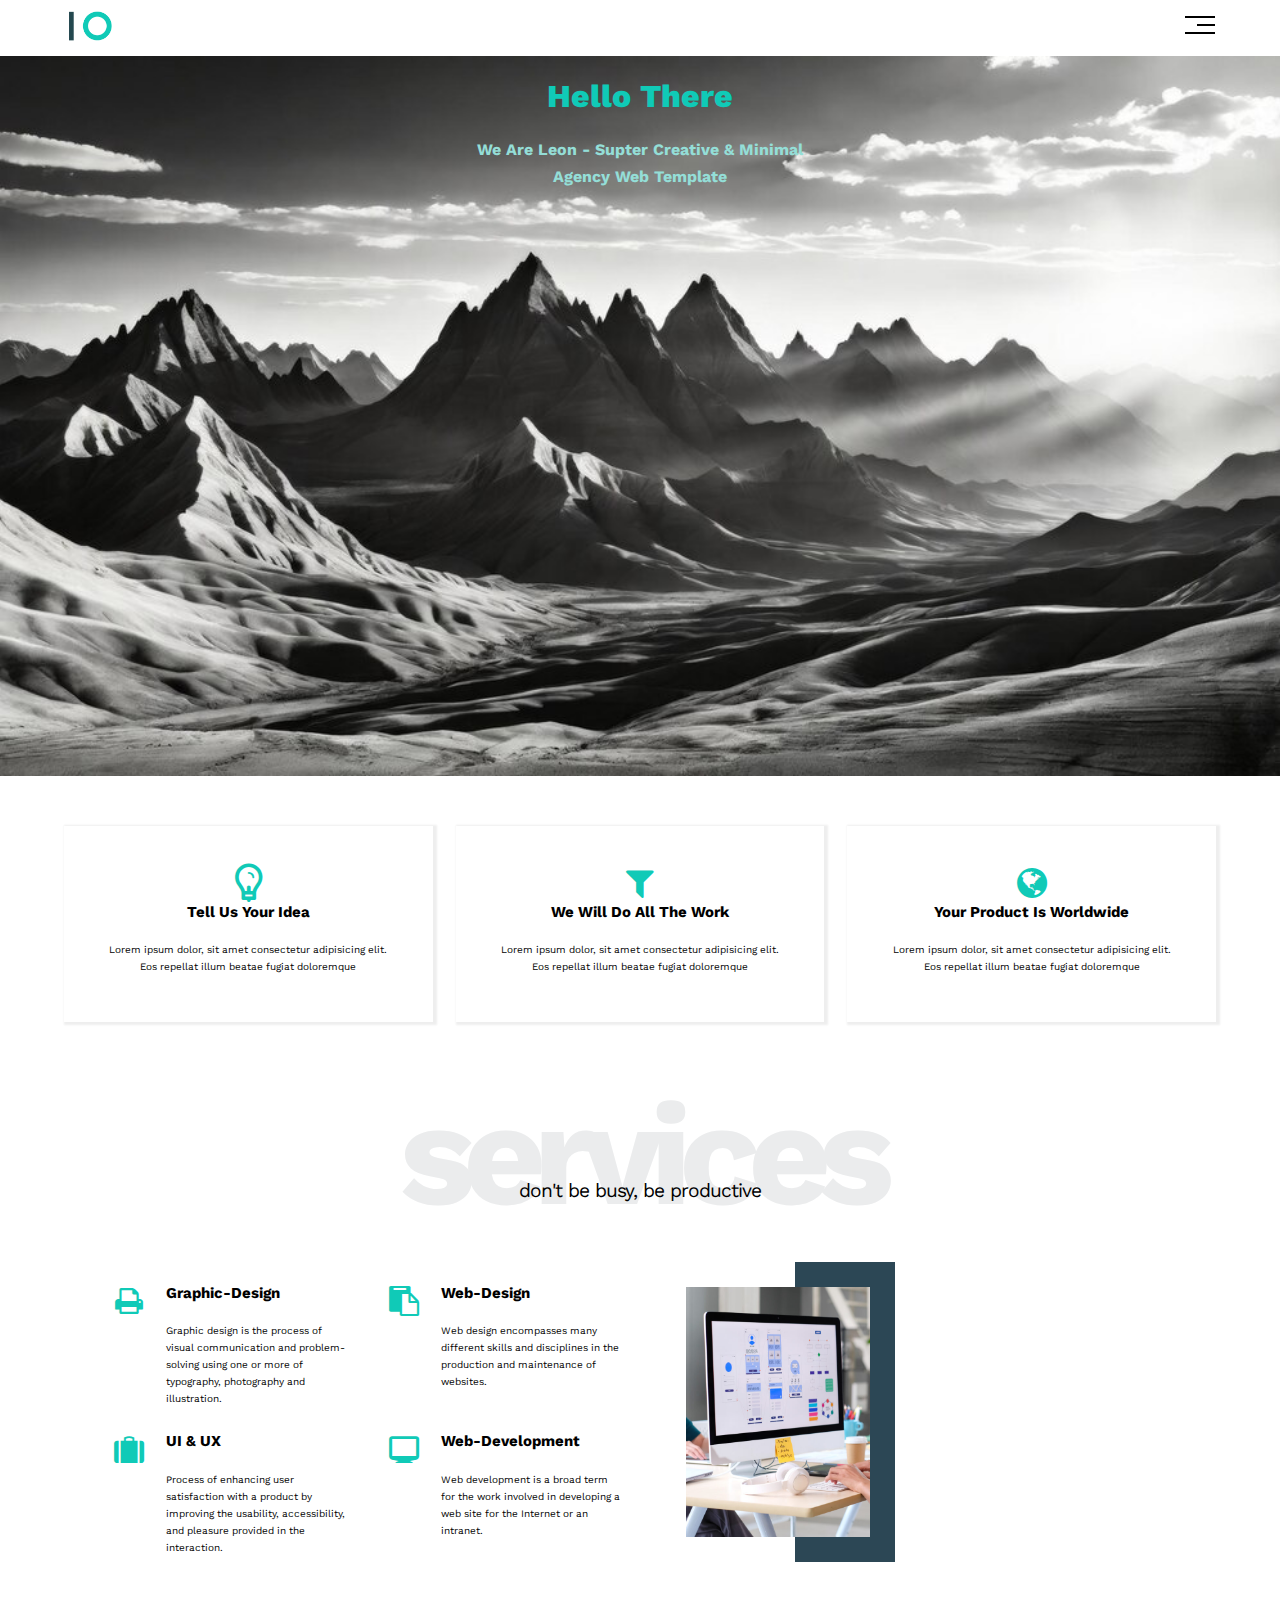
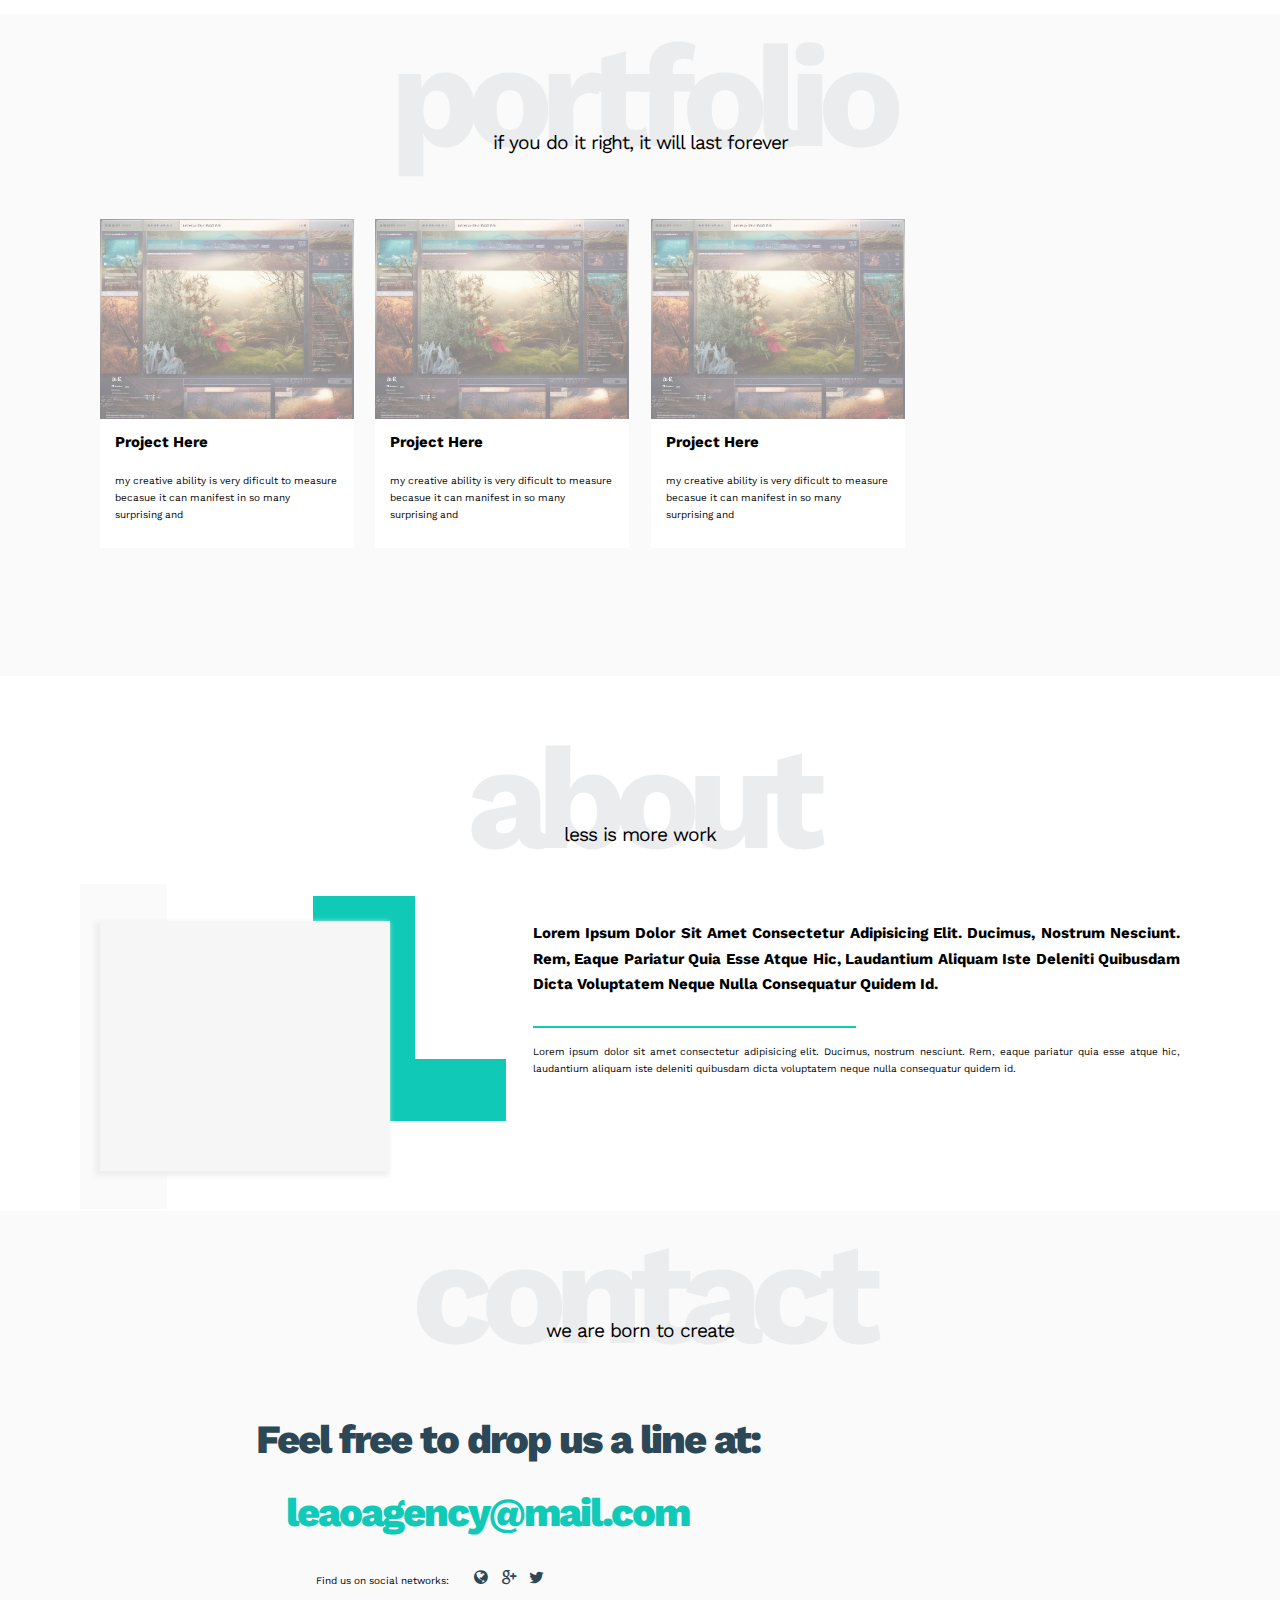
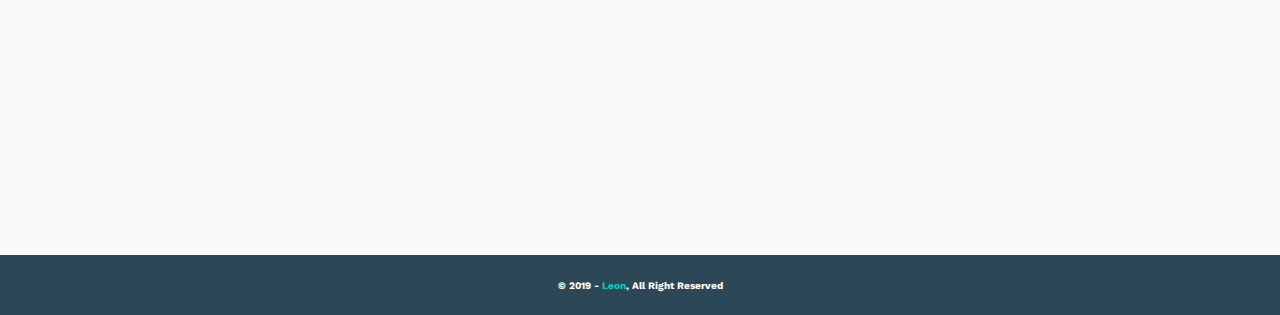
<file: index.html>
<!DOCTYPE html>
<html lang="en">
<head>
    <meta charset="UTF-8">
    <meta name="viewport" content="width=device-width, initial-scale=1.0">
    <title>Leon- Template one</title>
    <!-- Main Template CSS File -->
    <link rel="stylesheet" href="CSS/leon.css">
    <!-- Render All Elements Normally  -->
    <link rel="stylesheet" href="CSS/normalize.css">
    <!-- Font Awesome Library -->
    <link rel="stylesheet" href=".//CSS/all.min.css">
    <!-- Fontello Fonts -->
    <link rel="stylesheet" href=".//CSS/lamp-embedded.css">
    <!-- Google Fonts -->
    <link rel="preconnect" href="https://fonts.googleapis.com">
    <link rel="preconnect" href="https://fonts.gstatic.com" crossorigin>
    <link href="https://fonts.googleapis.com/css2?family=Work+Sans:ital,wght@0,100..900;1,100..900&display=swap" rel="stylesheet">
</head>
<body>
    <!-- Header - Start -->
    <header>
        <div class="container">
            <div class="logo">
                <a href=""><img src=".//Images/logo.png" alt="" width="100%"></a>
            </div>
            <label for="menu" class="nav-menu">
                <input type="checkbox" name="" id="menu">
                <nav class="dropdown-menu"> <!--Dropdown menu - position allocation-->
                    <div class="dropdown-box dropdown__box--main">
                        <h4 class="dropdown__main-title">menu</h4>
                        <ul class="dropdown__main-content">
                            <li><a href="#home">home</a></li>
                            <li><a href="#services">services</a></li>
                            <li><a href="#portfolio">portfolio</a></li>
                            <li><a href="#about">about</a></li>
                        </ul>
                    </div>
                    <div class="dropdown-box dropdown__box--contact">
                        <h4 class="dropdown__contact-title">get in touch</h4>
                        <ul class="dropdown__contact-content">
                            <li><a href="">contact me</a></li>
                        </ul>
                    </div> 
                    <div class="dropdown-box dropdown__box--social">
                        <h4 class="dropdown__social-title">get a social</h4>
                        <ul class="dropdown__social-content">
                            <li><a href="">behance</a></li>
                            <li><a href="">dribble</a></li>
                            <li><a href="">twitter</a></li>
                        </ul>
                    </div>
                </nav>
                <div class="lines">
                    <div></div>
                    <div class="short"></div>
                    <div></div>
                </div>
            </label>
        </div>
    </header>
        <!-- Header - End -->
        <!-- Landing Section - Start -->
        <section class="landing" id="home">
            <div class="landing__text">
                <h1 class="landing__greet">hello there</h1>
                <p class="landing__intro">we are leon - supter creative & minimal agency web Template</p>
            </div>
        </section>
        <!-- Landing Section - End -->
        <!-- Features Section - Start -->
        <section class="section features">
            <div class="feature feature__column-frist text-styling">
                <a href=""><i class="icon-lightbulb"></i></a>
                <h3>tell us your idea</h3>
                <p>Lorem ipsum dolor, sit amet consectetur adipisicing elit. Eos repellat illum beatae fugiat doloremque</p>
            </div>
            <div class="feature feature__column-second text-styling">
                <a href=""><i class="icon-filter"></i></a>
                <h3>we will do all the work</h3>
                <p>Lorem ipsum dolor, sit amet consectetur adipisicing elit. Eos repellat illum beatae fugiat doloremque</p>
            </div>
            <div class="feature feature__column-third text-styling">
                <a href=""><i class="icon-globe"></i></a>
                <h3>your product is worldwide</h3>
                <p>Lorem ipsum dolor, sit amet consectetur adipisicing elit. Eos repellat illum beatae fugiat doloremque</p>
            </div>
        </section>
        <!-- Features Section - End -->
        
        <!-- Services Section - Start -->
        <section class="section services" id="services">
            <div class="container">
                <div class="section__title section__services--title">
                    <h1 class="services__title section__heading">services</h1>
                    <p class="services__motto title--motto"><span class="motto--first-letter">do</span>n't be busy, be productive</p>
                </div>
                <div class="services__list text-styling list--items">
                    <div class="services__column services__column--left">
                        <article class="service service--graphic-design">
                            <div class="service__logo">
                                <i class="icon-print"></i>
                            </div>
                            <div class="service__content">
                                <h3 class="service__title">graphic-design</h3>
                                <p class="service__description">Graphic design is the process of visual communication and problem-solving using one or more of typography, photography and illustration.</p>
                            </div>
                        </article>
                        <article class="service service--ui-ux">
                            <div class="service__logo">
                                <i class="icon-suitcase"></i>
                            </div>
                            <div class="service__content">
                                <h3 class="service__title">ui & ux</h3>
                                <p class="service__description">Process of enhancing user satisfaction with a product by improving the usability, accessibility, and pleasure provided in the interaction.
                                </p>
                            </div>
                        </article>
                    </div>
                    <div class="services__column services__column--right">
                        <article class="service service--web-design">
                            <div class="service__logo">
                                <i class="icon-paste"></i>
                            </div>
                            <div class="service__content">
                                <h3 class="service__title">web-design</h3>
                                <p class="service__description">Web design encompasses many different skills and disciplines in the production and maintenance of websites.</p>
                            </div>
                        </article>
                        <article class="service service--web-develop">
                            <div class="service__logo">
                                <i class="icon-monitor"></i>
                            </div>
                            <div class="service__content">
                                <h3 class="service__title">web-development</h3>
                                <p class="service__description">Web development is a broad term for the work involved in developing a web site for the Internet or an intranet.</p>
                            </div>
                        </article>
                    </div>
                    <div class="service__photo">
                    </div>
                </div>
            </div>
        </section>
        <!-- Services Section - End --> 
        
        <!-- Portfolio Section - Start  -->
        <section class="portfolio section" id="portfolio">
            <div class="container">
                <div class="section__title section__portfolio-=title">
                    <h1 class="portfolio__title section__heading">portfolio</h1>
                    <p class="portfolio__motto title--motto"><span class="motto--first-letter">if</span> you do it right, it will last forever</p>
                </div>
                <div class="portfolio__projects text-styling list--items">
                    <article class="portfolio__project portfolio__project--first">
                        <div class="portfolio__project-photo project__photo--first"></div>
                        <div class="portfolio__project-content">
                            <h3 class="portfolio__project-title">project here</h3>
                            <p class="portfolio__project-description">my creative ability is very dificult to measure becasue it can manifest in so many surprising and</p>
                        </div>
                    </article>
                    <article class="portfolio__project portfolio__project--second">
                        <div class="portfolio__project-photo project__photo--second"></div>
                        <div class="portfolio__project-content">
                            <h3 class="portfolio__project-title">project here</h3>
                            <p class="portfolio__project-description">my creative ability is very dificult to measure becasue it can manifest in so many surprising and</p>
                        </div>
                    </article>
                    <article class="portfolio__project portfolio__project--third">
                        <div class="portfolio__project-photo project__photo--third"></div>
                        <div class="portfolio__project-content">
                            <h3 class="portfolio__project-title">
                                project here
                            </h3>
                            <p class="portfolio__project-description">
                                my creative ability is very dificult to measure becasue it can manifest in so many surprising and
                            </p>
                        </div>
                        
                    </article>
                    </div>
                </div>
            </div>
        </section>
        <!-- Portfolio Section - End  -->
        <!-- About Section - start -->
        <section class="section about" id="about">
            <div class="container">
                <div class="section__title section__about--title">
                    <h1 class="about__title section__heading">about</h1>
                    <p class="about__motto title--motto">less is more work</p>
                </div>
                <div class="about__columns list--items text-styling">
                    <div class="about__column--left about--photo">
                        <div class="about__photo--accessory"></div>
                    </div>
                    <article class="about__column--right about--description text-styling">
                        <h3 class="about__summery-text">
                            Lorem ipsum dolor sit amet consectetur adipisicing elit. Ducimus, nostrum nesciunt. Rem, eaque pariatur quia esse atque hic, laudantium aliquam iste deleniti quibusdam dicta voluptatem neque nulla consequatur quidem id.
                        </h3>
                        <p class="about__description-text">
                            Lorem ipsum dolor sit amet consectetur adipisicing elit. Ducimus, nostrum nesciunt. Rem, eaque pariatur quia esse atque hic, laudantium aliquam iste deleniti quibusdam dicta voluptatem neque nulla consequatur quidem id.
                        </p>
                    </article>
                </div>
            </div>
        </section>
        <!-- About Section - End -->
        <!-- Contact Section - Start -->
        <section class="section contact">
            <div class="contact-container">
                <div class="section__title section__contact--title">
                    <h1 class="contact__title section__heading">contact</h1>
                    <p class="contact__motto title--motto">we are born to create</p>
                </div>
                <div class="contact__content">
                    <h1 class="contact__mail-text">feel free to drop us a line at:</h1>
                    <h1 class="contact__mail-address"><a href="mailto:leaoagency@mail.com">leaoagency@mail.com</a></h1>
                    <div class="contact__social text-styling">
                        <p class="contact__text-logo">find us on social networks:</p>
                        <div class="contact__social-logos">
                            <a href=""><i class="social__logo-website icon-globe"></i></a>
                            <a href=""><i class="social__logo-gmail icon-gplus"></i></a>
                            <a href=""><i class="social__logo-twitter icon-twitter-1"></i></a>
                        </div>
                    </div>
                </div>
            </div>
        </section>
        <!-- Contact Section - End -->
        <!-- Footer - Start -->
        <footer class="leon-copyright">
            <div class="footer__container text-styling">
                <p class="footer__text">
                    &copy; 2019 - <span>leon</span>, all right reserved
                </p>
            </div>
        </footer>
        <!-- Footer - End -->
</body>
</html>
</file>
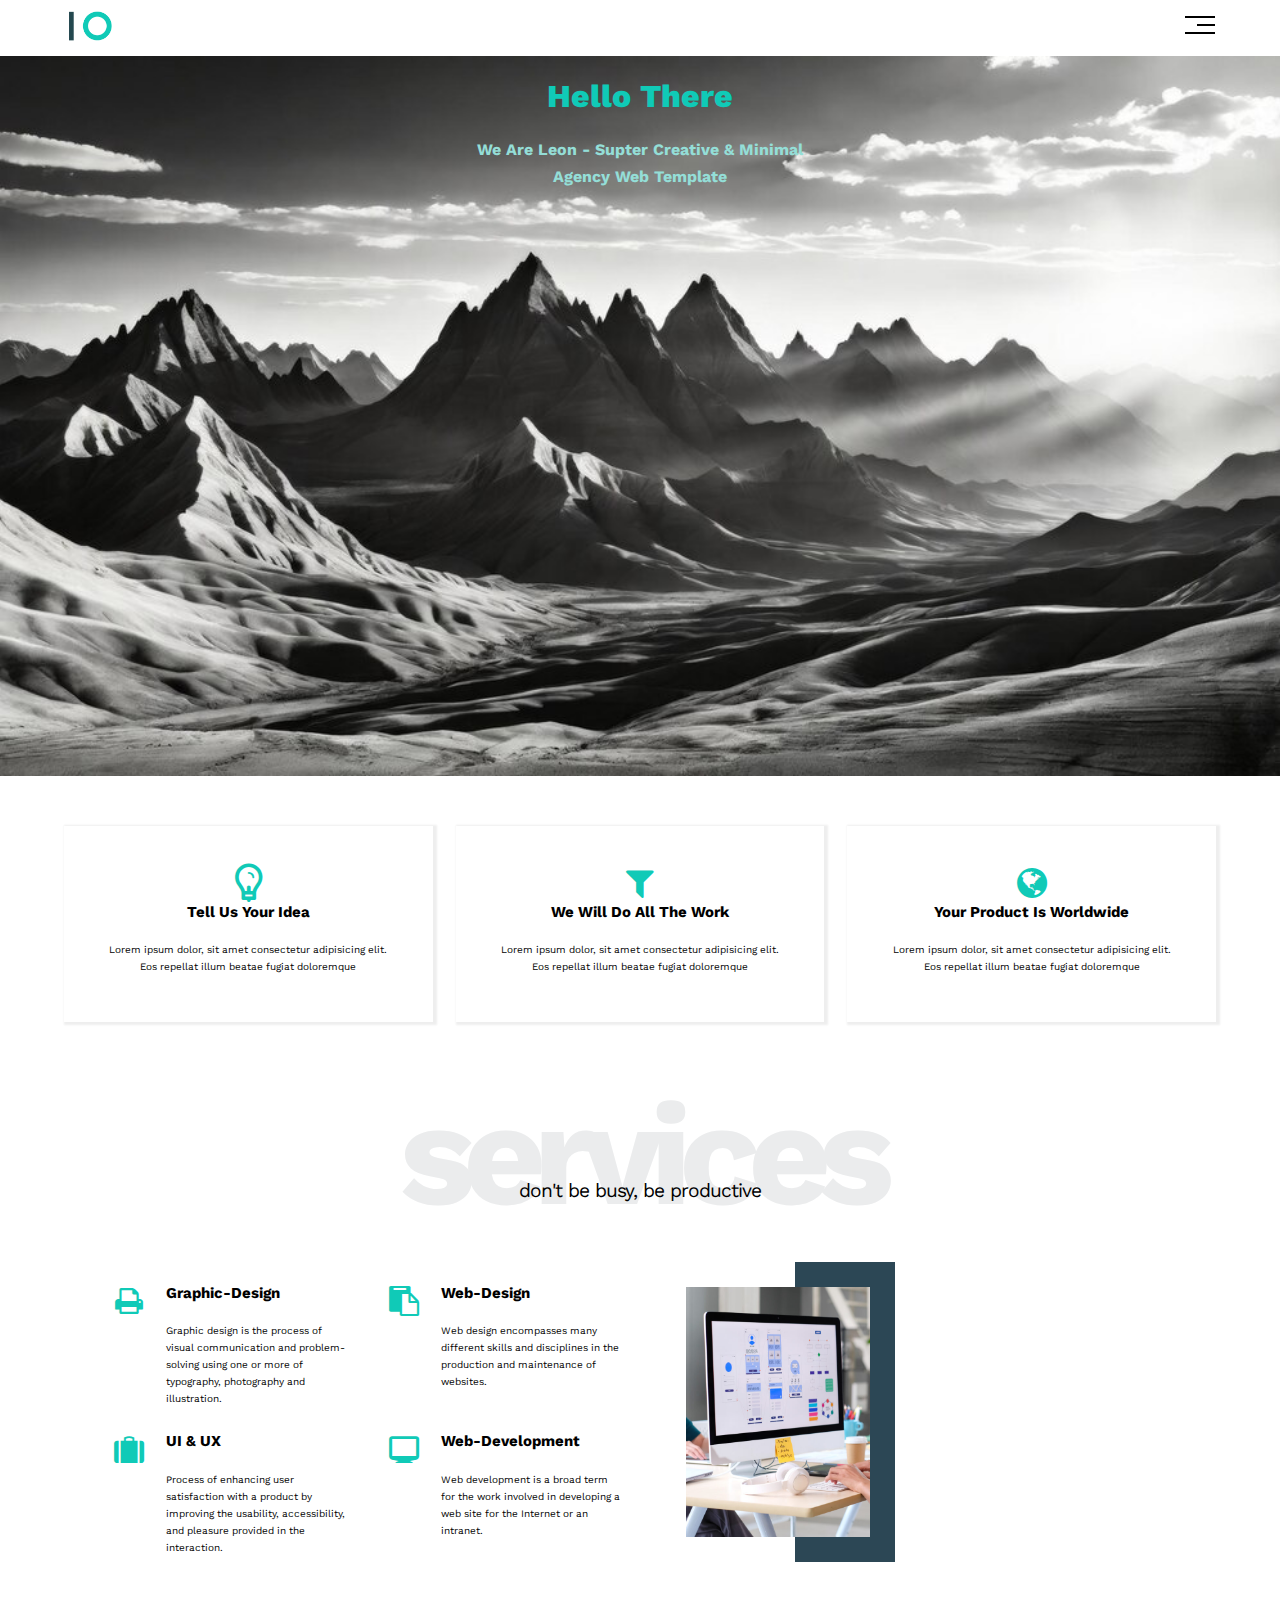
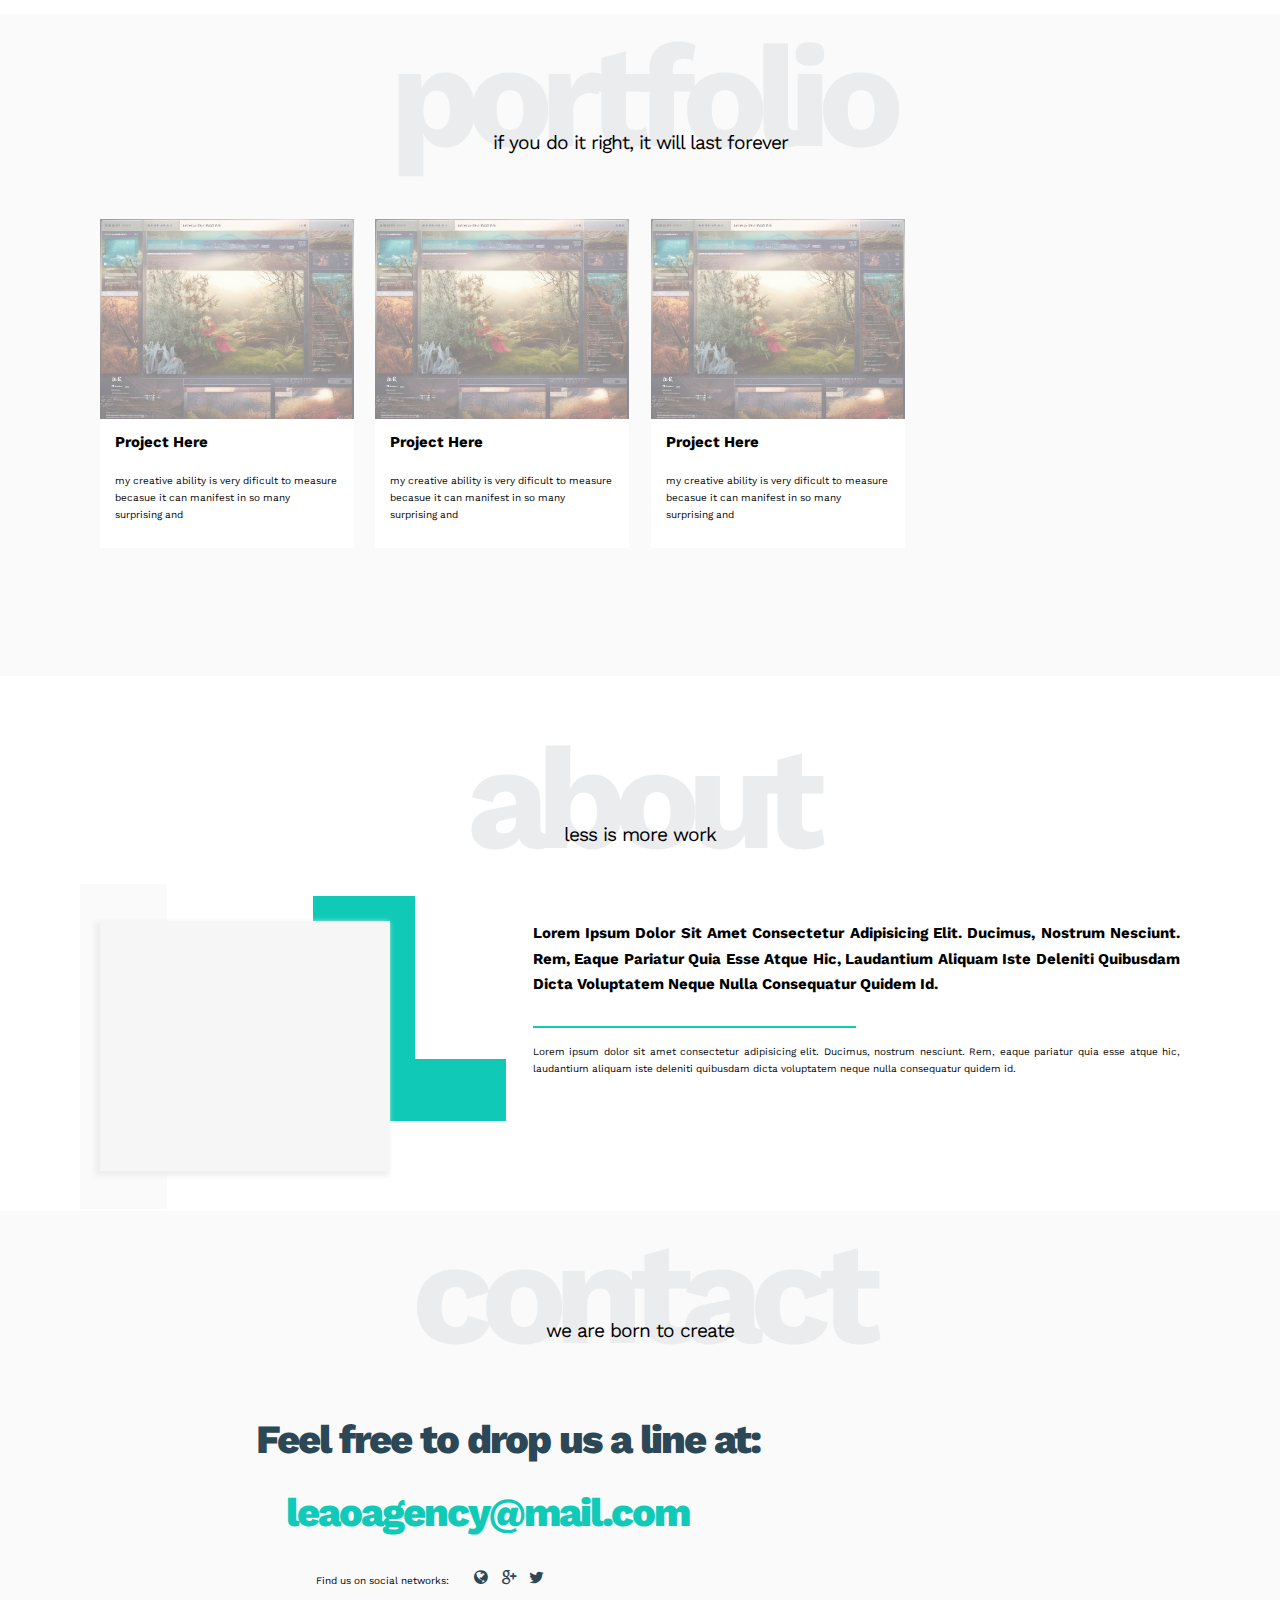
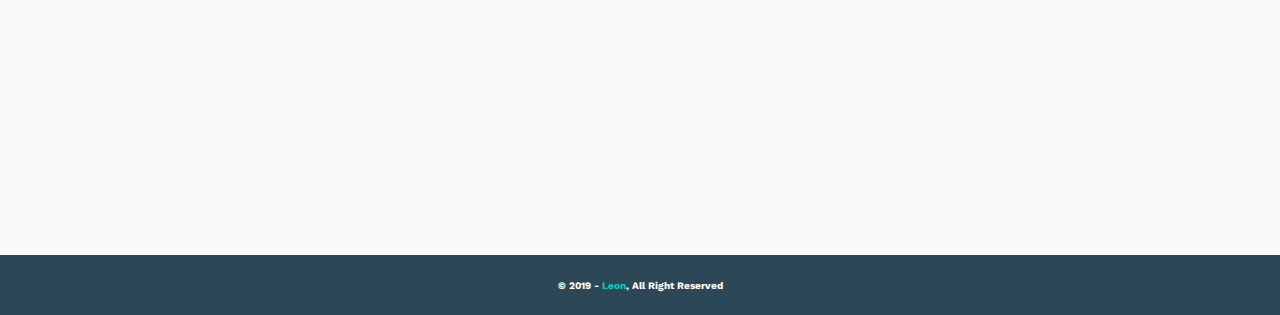
<file: Work-Info-page.html>
<!DOCTYPE html>
<html lang="en">
<head>
    <meta charset="UTF-8">
    <meta name="viewport" content="width=device-width, initial-scale=1.0">
    <title>Leon- Template one</title>
    <!-- Main Template CSS File -->
    <link rel="stylesheet" href="CSS/leon.css">
    <!-- Render All Elements Normally  -->
    <link rel="stylesheet" href="CSS/normalize.css">
    <!-- Font Awesome Library -->
    <link rel="stylesheet" href=".//CSS/all.min.css">
    <!-- Fontello Fonts -->
    <link rel="stylesheet" href=".//CSS/lamp-embedded.css">
    <!-- Google Fonts -->
    <link rel="preconnect" href="https://fonts.googleapis.com">
    <link rel="preconnect" href="https://fonts.gstatic.com" crossorigin>
    <link href="https://fonts.googleapis.com/css2?family=Work+Sans:ital,wght@0,100..900;1,100..900&display=swap" rel="stylesheet">
</head>
<body>
    <!-- Header - Start -->
    <header>
        <div class="container">
            <div class="logo">
                <a href=""><img src=".//Images/logo.png" alt="" width="100%"></a>
            </div>
            <div class="lines">
                <div></div>
                <div class="short"></div>
                <div></div>
            </div>
        </div>
    </header>
        <!-- Header - End -->
        <!-- Landing Section - Start -->
        <section class="landing">
            <div class="landing__text">
                <h1 class="landing__greet">hello there</h1>
                <p class="landing__intro">we are leon - supter creative & minimal agency web Template</p>
            </div>
        </section>
        <!-- Landing Section - End -->
        <!-- Features Section - Start -->
        <section class="section features">
            <div class="text-styling">
                <a href=""><i class="icon-lightbulb"></i></a>
                <h3>tell us your idea</h3>
                <p>Lorem ipsum dolor, sit amet consectetur adipisicing elit. Eos repellat illum beatae fugiat doloremque</p>
            </div>
            <div class="text-styling">
                <a href=""><i class="icon-filter"></i></a>
                <h3>we will do all the work</h3>
                <p>Lorem ipsum dolor, sit amet consectetur adipisicing elit. Eos repellat illum beatae fugiat doloremque</p>
            </div>
            <div class="text-styling">
                <a href=""><i class="icon-globe"></i></a>
                <h3>your product is worldwide</h3>
                <p>Lorem ipsum dolor, sit amet consectetur adipisicing elit. Eos repellat illum beatae fugiat doloremque</p>
            </div>
        </section>
        <!-- Features Section - End -->
        
        <!-- Services Section - Start -->
        <section class="section services">
            <div class="container">
                <div class="section__title section__services--title">
                    <h1 class="services__title section__heading">services</h1>
                    <p class="services__motto title--motto"><span class="motto--first-letter">do</span>n't be busy, be productive</p>
                </div>
                <div class="services__list text-styling list--items">
                    <div class="services__column services__column--left">
                        <article class="service service--graphic-design">
                            <div class="service__logo">
                                <i class="icon-print"></i>
                            </div>
                            <div class="service__content">
                                <h3 class="service__title">graphic-design</h3>
                                <p class="service__description">Graphic design is the process of visual communication and problem-solving using one or more of typography, photography and illustration.</p>
                            </div>
                        </article>
                        <article class="service service--ui-ux">
                            <div class="service__logo">
                                <i class="icon-suitcase"></i>
                            </div>
                            <div class="service__content">
                                <h3 class="service__title">ui & ux</h3>
                                <p class="service__description">Process of enhancing user satisfaction with a product by improving the usability, accessibility, and pleasure provided in the interaction.
                                </p>
                            </div>
                        </article>
                    </div>
                    <div class="services__column services__column--right">
                        <article class="service service--web-design">
                            <div class="service__logo">
                                <i class="icon-paste"></i>
                            </div>
                            <div class="service__content">
                                <h3 class="service__title">web-design</h3>
                                <p class="service__description">Web design encompasses many different skills and disciplines in the production and maintenance of websites.</p>
                            </div>
                        </article>
                        <article class="service service--web-develop">
                            <div class="service__logo">
                                <i class="icon-monitor"></i>
                            </div>
                            <div class="service__content">
                                <h3 class="service__title">web-development</h3>
                                <p class="service__description">Web development is a broad term for the work involved in developing a web site for the Internet or an intranet.</p>
                            </div>
                        </article>
                    </div>
                    <div class="service__photo">
                    </div>
                </div>
            </div>
        </section>
        <!-- Services Section - End --> 
        
        <!-- Portfolio Section - Start  -->
        <section class="portfolio section">
            <div class="container">
                <div class="section__title section__portfolio-=title">
                    <h1 class="portfolio__title section__heading">portfolio</h1>
                    <p class="portfolio__motto title--motto"><span class="motto--first-letter">if</span> you do it right, it will last forever</p>
                </div>
                <div class="portfolio__projects text-styling list--items">
                    <article class="portfolio__project portfolio__project--first">
                        <div class="portfolio__project-photo project__photo--first"></div>
                        <div class="portfolio__project-content">
                            <h3 class="portfolio__project-title">project here</h3>
                            <p class="portfolio__project-description">my creative ability is very dificult to measure becasue it can manifest in so many surprising and</p>
                        </div>
                    </article>
                    <article class="portfolio__project portfolio__project--second">
                        <div class="portfolio__project-photo project__photo--second"></div>
                        <div class="portfolio__project-content">
                            <h3 class="portfolio__project-title">project here</h3>
                            <p class="portfolio__project-description">my creative ability is very dificult to measure becasue it can manifest in so many surprising and</p>
                        </div>
                    </article>
                    <article class="portfolio__project portfolio__project--third">
                        <div class="portfolio__project-photo project__photo--third"></div>
                        <div class="portfolio__project-content">
                            <h3 class="portfolio__project-title">
                                project here
                            </h3>
                            <p class="portfolio__project-description">
                                my creative ability is very dificult to measure becasue it can manifest in so many surprising and
                            </p>
                        </div>
                        
                    </article>
                    </div>
                </div>
            </div>
        </section>
        <!-- Portfolio Section - End  -->
        <!-- About Section - start -->
        <section class="section about">
            <div class="container">
                <div class="section__title section__about--title">
                    <h1 class="about__title section__heading">about</h1>
                    <p class="about__motto title--motto">less is more work</p>
                </div>
                <div class="about__columns list--items text-styling">
                    <div class="about__column--left about--photo">
                        <div class="about__photo--accessory"></div>
                    </div>
                    <article class="about__column--right about--description text-styling">
                        <h3 class="about__summery-text">
                            Lorem ipsum dolor sit amet consectetur adipisicing elit. Ducimus, nostrum nesciunt. Rem, eaque pariatur quia esse atque hic, laudantium aliquam iste deleniti quibusdam dicta voluptatem neque nulla consequatur quidem id.
                        </h3>
                        <p class="about__description-text">
                            Lorem ipsum dolor sit amet consectetur adipisicing elit. Ducimus, nostrum nesciunt. Rem, eaque pariatur quia esse atque hic, laudantium aliquam iste deleniti quibusdam dicta voluptatem neque nulla consequatur quidem id.
                        </p>
                    </article>
                </div>
            </div>
        </section>
        <!-- About Section - End -->
        <!-- Contact Section - Start -->
        <section class="section contact">
            <div class="contact-container">
                <div class="section__title section__contact--title">
                    <h1 class="contact__title section__heading">contact</h1>
                    <p class="contact__motto title--motto">we are born to create</p>
                </div>
                <div class="contact__content">
                    <h1 class="contact__mail-text">feel free to drop us a line at:</h1>
                    <h1 class="contact__mail-address"><a href="mailto:leaoagency@mail.com">leaoagency@mail.com</a></h1>
                    <div class="contact__social text-styling">
                        <p class="contact__text-logo">find us on social networks:</p>
                        <div class="contact__social-logos">
                            <a href=""><i class="social__logo-website icon-globe"></i></a>
                            <a href=""><i class="social__logo-gmail icon-gplus"></i></a>
                            <a href=""><i class="social__logo-twitter icon-twitter-1"></i></a>
                        </div>
                    </div>
                </div>
            </div>
        </section>
        <!-- Contact Section - End -->
        <!-- Footer - Start -->
        <footer class="leon-copyright">
            <div class="footer__container text-styling">
                <p class="footer__text">
                    &copy; 2019 - <span>leon</span>, all right reserved
                </p>
            </div>
        </footer>
        <!-- Footer - End -->
</body>
</html>
</file>
<file: CSS/leon.css>
/* Global Values - Start ----------------------------------------------------------*/
/* Variables - Start ------------------------------------------------------ */
:root {
    --margin-title: 40px;
    --main-color: #10cab7;
    --color-title-section: #ebeced;
    --background-color-title-section: #fafafa;
    --background-color-footer: #2c4755;
    --main-line-height: 1.7;
    --main-transition: 0.3s;
}
/* Variables - End ----------------------------------------------------------*/
html {
    scroll-behavior: smooth;
}
* {
    box-sizing: border-box;
}
body {
    font-family: "Work Sans", sans-serif;
    cursor: default;
}

div.container {
    margin-left: auto;
    margin-right: auto;
    padding-left: 15px;
    padding-right: 15px;
    position: relative;
}
/* Media Queries - Start ----------------------------------------------------------*/
@media (min-width: 768px) {
    div.container {
        width: 750px;
    }
}   
@media (min-width: 992px) {
    div.container {
        width: 970px;
    }
}
@media (min-width: 1200px){
    div.container {
        width: 1170px;
    }
}
/* Media Queries - End ----------------------------------------------------------*/
/* Global Values - End ----------------------------------------------------------*/

/* Header - Start -------------------------------------------------------------------- */
header > div.container {
    display: flex;
    justify-content: space-between;
    align-items: center;
    padding: 10px;
}
div.logo {
    width: 80px;
}
div.lines {
	width: 30px;
    direction: rtl;
    cursor: pointer;
}
div.lines > div {
	display: block;
	height: 2px;
	background-color: black;
	margin-bottom: 6px;
}
div.lines > div.short{
    width: 60%;
    transition: var(--main-transition);
}
label.nav-menu {
    position: relative;
}
label.nav-menu input {
    display: none;
}
label.nav-menu input:checked ~ div.lines div.short {
    width: 100%;
}
nav.dropdown-menu {
    gap: 2%;
	position: absolute;
	top: 55px;
	right: 0;
	background-color: var(--background-color-footer);
    text-transform: capitalize;
    transition: var(--main-transition);
    border-radius: 10px;
    z-index: 5;
    display: none;
    opacity: 0;
}
nav.dropdown-menu div.dropdown-box {
    width: 20vw;
}
label.nav-menu input:checked + nav.dropdown-menu {
	display: flex;
	opacity: 0.9;
	padding: 10px;
}
nav.dropdown-menu ul {
    list-style: none;
    margin: 0;
    padding: 0;
    position: relative;
}
nav.dropdown-menu ul.dropdown__main-content::after {
	content: "";
	position: absolute;
	top: -70px;
	right: 9px;
	border: 15px solid black;
	border-color: transparent transparent black transparent;
}
nav.dropdown-menu h4 {
	margin: 12px;
	color: rgb(188, 188, 188);
	font-weight: 300;
	font-size: 15px;
}
nav.dropdown-menu li {
	padding: 12px;
	border-radius: 10px;
    cursor: pointer;
}
nav.dropdown-menu li:hover {
	background-color: #656565;
}
nav.dropdown-menu li:hover a {
    color: var(--main-color);
}
nav.dropdown-menu li a {
    text-decoration: none;
    color: white;
    transition: var(--main-transition);
    background-color: transparent;
	width: 100%;
	height: 100%;
	display: block;
}
@media (max-width: 767px) {
    nav.dropdown-menu {
        width: 80vw;
    }
    nav.dropdown-menu div.dropdown-box {
        flex: 1;
    }
}
/* Header - End -------------------------------------------------------------------- */
/* Landing Section - Start ---------------------------------------------------------- */
section.landing {
    background-image: url(../Images/landing.jpg);
    background-size: cover;
    background-position: center center;
}
div.landing__text {
    height: 80vh;
    text-align: center;
    display: flex;
    flex-direction: column;
    align-items: center;
    text-transform: capitalize;
}
h1.landing__greet {
    color: var(--main-color);
    width: 320px;
    font-weight: 800;
}
p.landing__intro {
    width: 340px;
    color: #94ded7;
    margin: 0;
    line-height: var(--main-line-height);
    font-weight: bold;
}
/* Landing Section - End ---------------------------------------------------------- */
/* Features Section - Start ----------------------------------------------------------*/
section.features {
	width: 90%;
	margin: 50px auto;
	text-align: center;
	display: grid;
	gap: 2%;
	grid-template-columns: repeat(auto-fit, minmax(300px, 1fr));
}
section.features > div {
	padding: 10%;
	box-shadow: 2px 1px 2px 2px #eee;
}
section.features > div > a > i {
    color: var(--main-color);
    font-size: 35px;
}
.features > div > h3 {
    text-transform: capitalize;
}
@media (min-width:375px) and (max-width: 767px) {
    section.features {
        grid-template-columns: repeat(2, 1fr);
        grid-template-rows: repeat(2, 1fr);
        gap: 5%;
    }
    section.features div.feature__column-third {
        grid-column: 1 / 3;
        width: 60%;
        margin-left: auto;
        margin-right: auto;
    }
}
/* Features Section - End ----------------------------------------------------------*/

/* Services Section - Start ----------------------------------------------------------*/
section.section {
    position:relative;
}
div.section__title {
    position: relative;
}
h1 + p.title--motto {
	position: absolute;
	top: 54%;
	left: 50%;
	transform: translatex(-50%);
	font-size: 1.2em;
    letter-spacing: -1px;
}
p.title--motto span.motto--first-letter {
    text-transform: capitalize;
}
h1.section__heading {
    color: var(--color-title-section);
    margin: var(--margin-title) auto;
    font-size: 9em;
    text-align: center;
    font-weight: bold;
    letter-spacing: -13px;  
}
div.list--items {
	display: grid;
	grid-template-columns: repeat(auto-fill, minmax(250px, 1fr));
	gap: 2%;
	margin: auto 30px;
}
section.services i {
    font-size: 30px;
}
section.services article.service {
	display: flex;
	height: 50%;
}
article.service div {
    margin: 8px;
}
section.section h3 {    /*component*/
    margin: 0;
	margin-bottom: 20px;
	text-transform: capitalize;
	font-size: 15px;
}
div.text-styling p {     /*component*/
    font-size: 10px;
    line-height: var(--main-line-height);
}
section.services i {
    color: var(--main-color);
}
section.services article.service--ui-ux h3 {
    text-transform: uppercase;
}
section.services div.service__photo {
	background-image: url(../Images/services-image\ \(2\).jpg);
	background-size: cover;
	margin: 10px 35px 35px;
    position: relative;
    height: 250px;
}
section.services div.service__photo::after {    /*vertical bar*/
    content: "";
    position: absolute;
    top: -25px;
    right: -25px;
    width: 100px;
    height: calc(100% + 50px);
    background-color: var(--background-color-footer);
    z-index: -1;
}
@media (max-width: 992px) {
    h1.section__heading {
        font-size: 6em;
    }
    h1 + p.title--motto {
        font-size: 1em;
        text-align: center;
    }
    div.services__list {
        text-align: center;
    }
    section.services article.service {
        display: block;
    }
    section.services div.service__photo {
        margin: 35px 35px 35px;
    }
}
@media (min-width: 375px) and (max-width: 992px) {
    div.services__list {
        grid-template-columns: repeat(2, 1fr);
        grid-template-rows: repeat(2, 1fr);
        gap: 5%;
    }
    section.services div.service__photo {
        grid-column: 1 / 3;
        width: 60%;
        margin-left: auto;
        margin-right: auto;
    }
}
/* @media (min-width: 768px) and (max-width:992px) {
    section.services div.service__photo {
        margin: 35px 35px 35px;
    }
} */
/* Services Section - End ----------------------------------------------------------*/
/* Portfolio Section - Start ----------------------------------------------------------*/
section.portfolio, section.contact {
    background-color: #fafafa;
    padding-bottom: 10%;
}
div.portfolio__titles {
    position: relative;
}
h1 + p.portfolio__motto {
    top: 60%;
	left: 50%;
}
div.portfolio__project-photo {
    background-image: url("via.https://placeholder.com/300x300");
    background-size: cover;
}
div.portfolio__project-photo {
    background-image: url(../Images/project-photo.jpg);
    background-size: cover;
    width: 100%;
    height: 200px;
    opacity: 0.5;
}
div.portfolio__project-content {
    padding: 15px;
    background-color: white;
}
@media (min-width:375px) and (max-width: 767px) {
    div.portfolio__projects {
        grid-template-columns: repeat(2, 1fr);
        grid-template-rows: repeat(2, 1fr);
        gap: 5%;
    }
    div.portfolio__projects article.portfolio__project--third {
        grid-column: 1 / 3;
        width: 60%;
        margin-left: auto;
        margin-right: auto;
    }
}
/* Portfolio Section - End ----------------------------------------------------------*/

/* About Section - Start ----------------------------------------------------------*/
div.about__columns {
    display: flex;
    gap: 4%;
}
article.about__column--right {
	margin-left: 100px;
	grid-area: 2/4;
	text-align: justify;
}
div.about--photo {
    width: 70%;
    height: 250px;
    background-color: #f6f6f6;
    position: relative;
    box-shadow: -3px 3px 5px 2px #eee;
}
div.about__photo--accessory {
	position: absolute;
	top: -15%;
	left: -7%;
	width: 30%;
	height: 130%;
	background-color: #fafafa;
	z-index: -1;
}
div.about--photo::after {
	content: "";
	position: absolute;
	bottom: 20%;
	right: -25px;
	width: 35%;
	height: 90%;
	background-color: var(--main-color);
	z-index: -1;
}
div.about--photo::before {
	content: "";
	position: absolute;
	bottom: 20%;
	right: -40%;
	width: 37%;
	height: 25%;
	background-color: var(--main-color);
	z-index: -1;
}
h3.about__summery-text {
    padding-bottom: 25px;
    line-height: var(--main-line-height);
}
p.about__description-text {
    position: relative;
}
p.about__description-text::after {
	content: "";
	position: absolute;
	top: -17px;
	left: 0;
	width: 50%;
	height: 2px;
	background-color: var(--main-color);
}
@media (max-width: 767px) {
    div.about__columns {
        display: block;
    }
    article.about__column--right {
        margin: 40px auto;
    }
}
/* About Section - End ----------------------------------------------------------*/
/* Contact Section - Start ----------------------------------------------------------*/
div.contact__content {
	width: 60%;
	margin-left: auto;
	margin-right: auto;
	margin-bottom: 10%;
}
div.contact__content h1 {
	font-size: 2.5em;
	font-weight: 800;
	letter-spacing: -2px;
}
h1.contact__mail-text {
    color: var(--background-color-footer);
}
h1.contact__mail-text::first-letter {
    text-transform: capitalize;
}
h1.contact__mail-address {
    padding-left: 30px;
}
h1.contact__mail-address a {
    text-decoration: none;
    color: var(--main-color);
}
div.contact__social {
    display: flex;
    gap: 3%;
    padding-left: 60px;
}
section.contact p.contact__text-logo::first-letter {
    text-transform: capitalize;
}
div.contact__social-logos {
    line-height: 2;
}
div.contact__social-logos i {
    color: var(--background-color-footer);
}
@media (max-width: 767px) {
    div.contact__content h1 {
        font-size: 1.5em;
    }
    div.contact__social {
        display: block;
    }
}
/* Contact Section - End ----------------------------------------------------------*/
/* Footer - Start ----------------------------------------------------------*/
footer.leon-copyright {
    background-color: var(--background-color-footer);
    height: 60px;
    color: white;
}
div.footer__container {
    height: 100%;
    display: flex;
    justify-content: center;
    align-items: center;
    font-weight: bold;
    text-transform: capitalize;
}
div.footer__container span {
    color: var(--main-color);   
}
/* Footer - End ----------------------------------------------------------*/
</file>
<file: CSS/lamp-embedded.css>
@font-face {
  font-family: 'lamp';
  src: url('../font/lamp.eot?62753263');
  src: url('../font/lamp.eot?62753263#iefix') format('embedded-opentype'),
      url('../font/lamp.svg?62753263#lamp') format('svg');
  font-weight: normal;
  font-style: normal;
}
@font-face {
  font-family: 'lamp';
  src: url('[data-uri]') format('woff'),
      url('[data-uri]') format('truetype');
}
/* Chrome hack: SVG is rendered more smooth in Windozze. 100% magic, uncomment if you need it. */
/* Note, that will break hinting! In other OS-es font will be not as sharp as it could be */
/*
@media screen and (-webkit-min-device-pixel-ratio:0) {
  @font-face {
    font-family: 'lamp';
    src: url('../font/lamp.svg?62753263#lamp') format('svg');
  }
}
*/

[class^="icon-"]:before, [class*=" icon-"]:before {
  font-family: "lamp";
  font-style: normal;
  font-weight: normal;
  display: inline-block;
  text-decoration: inherit;
  width: 1em;
  margin-right: .2em;
  text-align: center;
  /* opacity: .8; */

  /* For safety - reset parent styles, that can break glyph codes*/
  font-variant: normal;
  text-transform: none;

  /* fix buttons height, for twitter bootstrap */
  line-height: 1em;

  /* Animation center compensation - margins should be symmetric */
  /* remove if not needed */
  margin-left: .2em;

  /* you can be more comfortable with increased icons size */
  /* font-size: 120%; */
  
  /* Font smoothing. That was taken from TWBS */
  -webkit-font-smoothing: antialiased;
  -moz-osx-font-smoothing: grayscale;

  /* Uncomment for 3D effect */
  /* text-shadow: 1px 1px 1px rgba(127, 127, 127, 0.3); */
}

.icon-globe-alt:before { content: '\e800'; } /* '' */
.icon-lightbulb:before { content: '\e801'; } /* '' */
.icon-twitter:before { content: '\e802'; } /* '' */
.icon-globe:before { content: '\e803'; } /* '' */
.icon-monitor:before { content: '\e804'; } /* '' */
.icon-print:before { content: '\e805'; } /* '' */
.icon-suitcase:before { content: '\e806'; } /* '' */
.icon-globe-1:before { content: '\e807'; } /* '' */
.icon-twitter-1:before { content: '\f099'; } /* '' */
.icon-filter:before { content: '\f0b0'; } /* '' */
.icon-paste:before { content: '\f0ea'; } /* '' */
.icon-gplus:before { content: '\f30f'; } /* '' */
</file>
